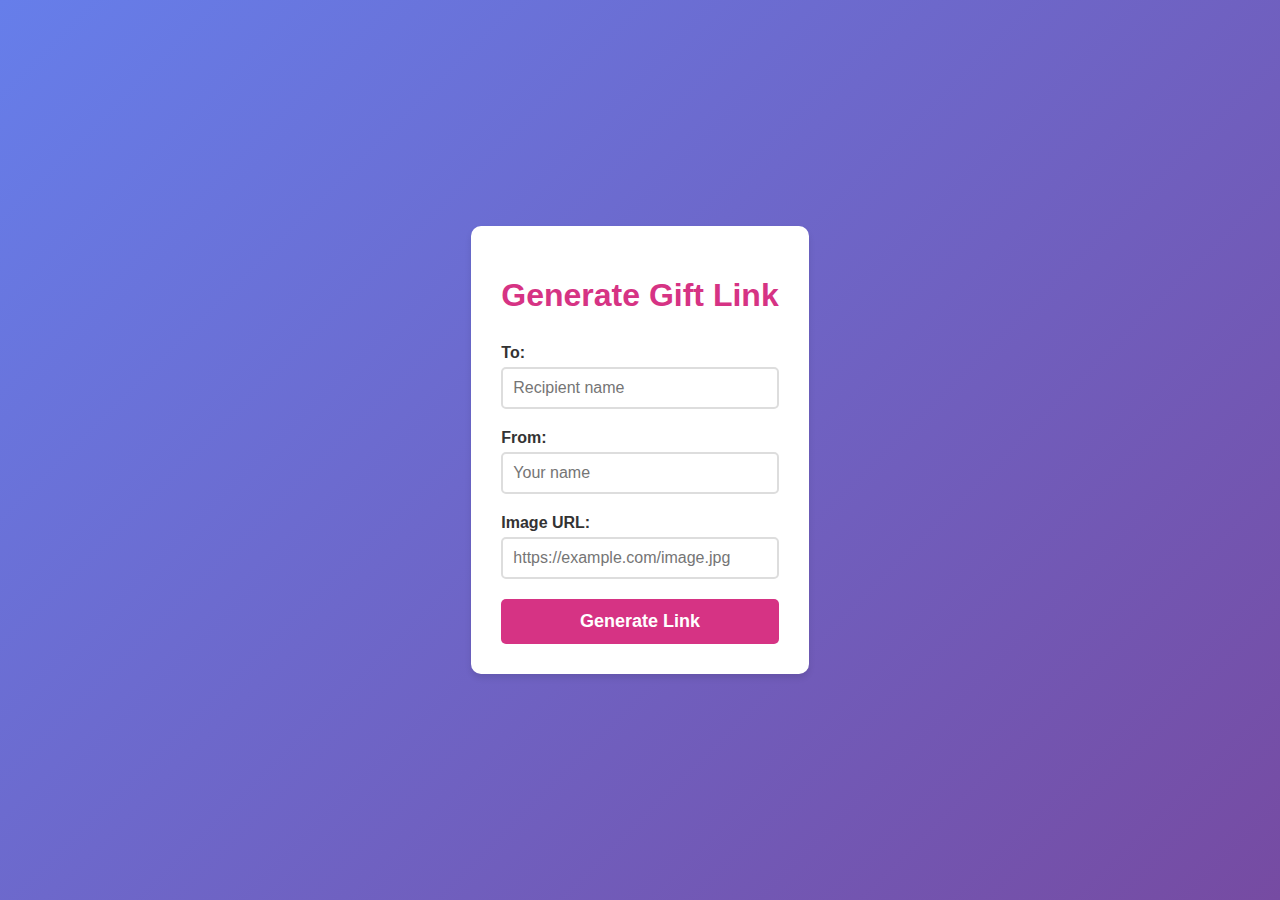
<file: html/generate.html>
<!DOCTYPE html>
<html lang="en">
<head>
    <meta charset="UTF-8">
    <meta name="viewport" content="width=device-width, initial-scale=1.0">
    <title>Generate Gift Link</title>
    <link rel="stylesheet" href="styles.css">
    <style>
        .generator-container {
            max-width: 500px;
            margin: 50px auto;
            padding: 30px;
            background: white;
            border-radius: 10px;
            box-shadow: 0 4px 6px rgba(0, 0, 0, 0.1);
        }

        .generator-container h1 {
            text-align: center;
            color: #d63384;
            margin-bottom: 30px;
        }

        .form-group {
            margin-bottom: 20px;
        }

        .form-group label {
            display: block;
            margin-bottom: 5px;
            font-weight: bold;
            color: #333;
        }

        .form-group input {
            width: 100%;
            padding: 10px;
            border: 2px solid #ddd;
            border-radius: 5px;
            font-size: 16px;
            box-sizing: border-box;
        }

        .form-group input:focus {
            outline: none;
            border-color: #d63384;
        }

        .generate-button {
            width: 100%;
            padding: 12px;
            background: #d63384;
            color: white;
            border: none;
            border-radius: 5px;
            font-size: 18px;
            font-weight: bold;
            cursor: pointer;
            transition: background 0.3s;
        }

        .generate-button:hover {
            background: #b02a6a;
        }

        .result-container {
            margin-top: 30px;
            padding: 20px;
            background: #f8f9fa;
            border-radius: 5px;
            display: none;
        }

        .result-container.active {
            display: block;
        }

        .result-container h3 {
            margin-top: 0;
            color: #333;
        }

        .generated-link {
            word-break: break-all;
            padding: 10px;
            background: white;
            border: 1px solid #ddd;
            border-radius: 5px;
            margin: 10px 0;
        }

        .copy-button {
            padding: 8px 16px;
            background: #0d6efd;
            color: white;
            border: none;
            border-radius: 5px;
            cursor: pointer;
            margin-right: 10px;
        }

        .copy-button:hover {
            background: #0b5ed7;
        }

        .open-button {
            padding: 8px 16px;
            background: #198754;
            color: white;
            border: none;
            border-radius: 5px;
            cursor: pointer;
        }

        .open-button:hover {
            background: #157347;
        }
    </style>
</head>
<body>
    <div class="generator-container">
        <h1>Generate Gift Link</h1>

        <form id="giftForm">
            <div class="form-group">
                <label for="toInput">To:</label>
                <input type="text" id="toInput" placeholder="Recipient name" required>
            </div>

            <div class="form-group">
                <label for="fromInput">From:</label>
                <input type="text" id="fromInput" placeholder="Your name" required>
            </div>

            <div class="form-group">
                <label for="imgInput">Image URL:</label>
                <input type="url" id="imgInput" placeholder="https://example.com/image.jpg" required>
            </div>

            <button type="submit" class="generate-button">Generate Link</button>
        </form>

        <div class="result-container" id="resultContainer">
            <h3>Your Gift Link:</h3>
            <div class="generated-link" id="generatedLink"></div>
            <button class="copy-button" id="copyButton">Copy Link</button>
            <button class="open-button" id="openButton">Open Gift</button>
        </div>
    </div>

    <script>
        const form = document.getElementById('giftForm');
        const resultContainer = document.getElementById('resultContainer');
        const generatedLink = document.getElementById('generatedLink');
        const copyButton = document.getElementById('copyButton');
        const openButton = document.getElementById('openButton');

        let currentLink = '';

        form.addEventListener('submit', function(e) {
            e.preventDefault();

            const to = document.getElementById('toInput').value;
            const from = document.getElementById('fromInput').value;
            const img = document.getElementById('imgInput').value;

            const params = new URLSearchParams({
                to: to,
                from: from,
                img: img
            });

            const baseUrl = window.location.href.replace('generate.html', 'index.html');
            currentLink = `${baseUrl.split('?')[0]}?${params.toString()}`;

            generatedLink.textContent = currentLink;
            resultContainer.classList.add('active');
        });

        copyButton.addEventListener('click', function() {
            navigator.clipboard.writeText(currentLink).then(() => {
                const originalText = copyButton.textContent;
                copyButton.textContent = 'Copied!';
                setTimeout(() => {
                    copyButton.textContent = originalText;
                }, 2000);
            });
        });

        openButton.addEventListener('click', function() {
            window.open(currentLink, '_blank');
        });
    </script>
</body>
</html>
</file>
<file: html/styles.css>
body {
    margin: 0;
    padding: 0;
    height: 100vh;
    display: flex;
    justify-content: center;
    align-items: center;
    background: linear-gradient(135deg, #667eea 0%, #764ba2 100%);
    font-family: 'Arial', sans-serif;
}

.gift-container {
    position: relative;
    cursor: pointer;
    transition: transform 0.3s ease;
}

.gift-container:hover {
    transform: scale(1.05);
}

.gift-box {
    width: 200px;
    height: 200px;
    background: #e74c3c;
    position: relative;
    box-shadow: 0 20px 40px rgba(0, 0, 0, 0.3);
}

/* Vertical ribbon */
.ribbon-vertical {
    position: absolute;
    width: 40px;
    height: 100%;
    background: gold;
    left: 50%;
    transform: translateX(-50%);
    box-shadow: inset 0 0 10px rgba(0, 0, 0, 0.2);
}

/* Horizontal ribbon */
.ribbon-horizontal {
    position: absolute;
    width: 100%;
    height: 40px;
    background: gold;
    top: 50%;
    transform: translateY(-50%);
    box-shadow: inset 0 0 10px rgba(0, 0, 0, 0.2);
}

/* Bow on top */
.bow {
    position: absolute;
    top: -40px;
    left: 50%;
    transform: translateX(-50%);
    width: 100px;
    height: 70px;
}

/* Left loop of bow */
.bow-left {
    position: absolute;
    width: 45px;
    height: 50px;
    background: linear-gradient(135deg, #ffd700 0%, #ffed4e 50%, #ffd700 100%);
    border-radius: 50% 50% 50% 0%;
    left: -5px;
    top: 5px;
    transform: rotate(-30deg);
    box-shadow:
        inset -3px -3px 8px rgba(0, 0, 0, 0.2),
        3px 5px 12px rgba(0, 0, 0, 0.3);
}

/* Right loop of bow */
.bow-right {
    position: absolute;
    width: 45px;
    height: 50px;
    background: linear-gradient(135deg, #ffd700 0%, #ffed4e 50%, #ffd700 100%);
    border-radius: 50% 50% 0% 50%;
    right: -5px;
    top: 5px;
    transform: rotate(30deg);
    box-shadow:
        inset 3px -3px 8px rgba(0, 0, 0, 0.2),
        -3px 5px 12px rgba(0, 0, 0, 0.3);
}

/* Center knot of bow */
.bow-center {
    position: absolute;
    width: 25px;
    height: 30px;
    background: linear-gradient(180deg, #ffd700 0%, #ffed4e 50%, #ffd700 100%);
    border-radius: 3px;
    left: 50%;
    top: 15px;
    transform: translateX(-50%);
    box-shadow:
        inset 0 2px 5px rgba(255, 255, 255, 0.3),
        0 4px 10px rgba(0, 0, 0, 0.3);
    z-index: 2;
}

/* Gift tag */
.gift-tag {
    position: fixed;
    left: 30px;
    bottom: 30px;
    background: white;
    padding: 15px 20px;
    border-radius: 5px;
    box-shadow: 0 5px 15px rgba(0, 0, 0, 0.3);
    transform: rotate(-3deg);
    font-family: 'Courier New', monospace;
}

.gift-tag:before {
    content: '';
    position: absolute;
    width: 12px;
    height: 12px;
    background: white;
    border-radius: 50%;
    left: 10px;
    top: 10px;
    box-shadow: inset 0 0 3px rgba(0, 0, 0, 0.3);
}

.gift-tag-text {
    font-size: 16px;
    color: #333;
    line-height: 1.5;
    margin-left: 15px;
}


/* Popup overlay */
.popup-overlay {
    position: fixed;
    top: 0;
    left: 0;
    width: 100%;
    height: 100%;
    background: rgba(0, 0, 0, 0.8);
    display: flex;
    justify-content: center;
    align-items: center;
    opacity: 0;
    visibility: hidden;
    transition: opacity 0.3s ease, visibility 0.3s ease;
    z-index: 1000;
}

.popup-overlay.active {
    opacity: 1;
    visibility: visible;
}

.popup-content {
    position: relative;
    max-width: 90%;
    max-height: 90%;
    transform: scale(0.7);
    transition: transform 0.3s ease;
}

.popup-overlay.active .popup-content {
    transform: scale(1);
}

.popup-content img {
    max-width: 100%;
    max-height: 90vh;
    border-radius: 10px;
    box-shadow: 0 10px 40px rgba(0, 0, 0, 0.5);
}

.close-button {
    position: absolute;
    top: -15px;
    right: -15px;
    width: 40px;
    height: 40px;
    background: white;
    border: none;
    border-radius: 50%;
    font-size: 28px;
    line-height: 1;
    cursor: pointer;
    box-shadow: 0 4px 15px rgba(0, 0, 0, 0.3);
    transition: transform 0.2s ease, background 0.2s ease;
    color: #333;
}

.close-button:hover {
    transform: scale(1.1);
    background: #f0f0f0;
}

/* Animation when clicked */
@keyframes shake {
    0%, 100% { transform: rotate(0deg) scale(1); }
    25% { transform: rotate(-5deg) scale(1.05); }
    75% { transform: rotate(5deg) scale(1.05); }
}

.gift-container.shake {
    animation: shake 0.5s ease-in-out;
}

@keyframes popOut {
    0% {
        transform: scale(1);
    }
    50% {
        transform: scale(0.9);
    }
    100% {
        transform: scale(0);
    }
}

.gift-container.pop-out {
    animation: popOut 0.5s ease-in-out;
}
</file>
